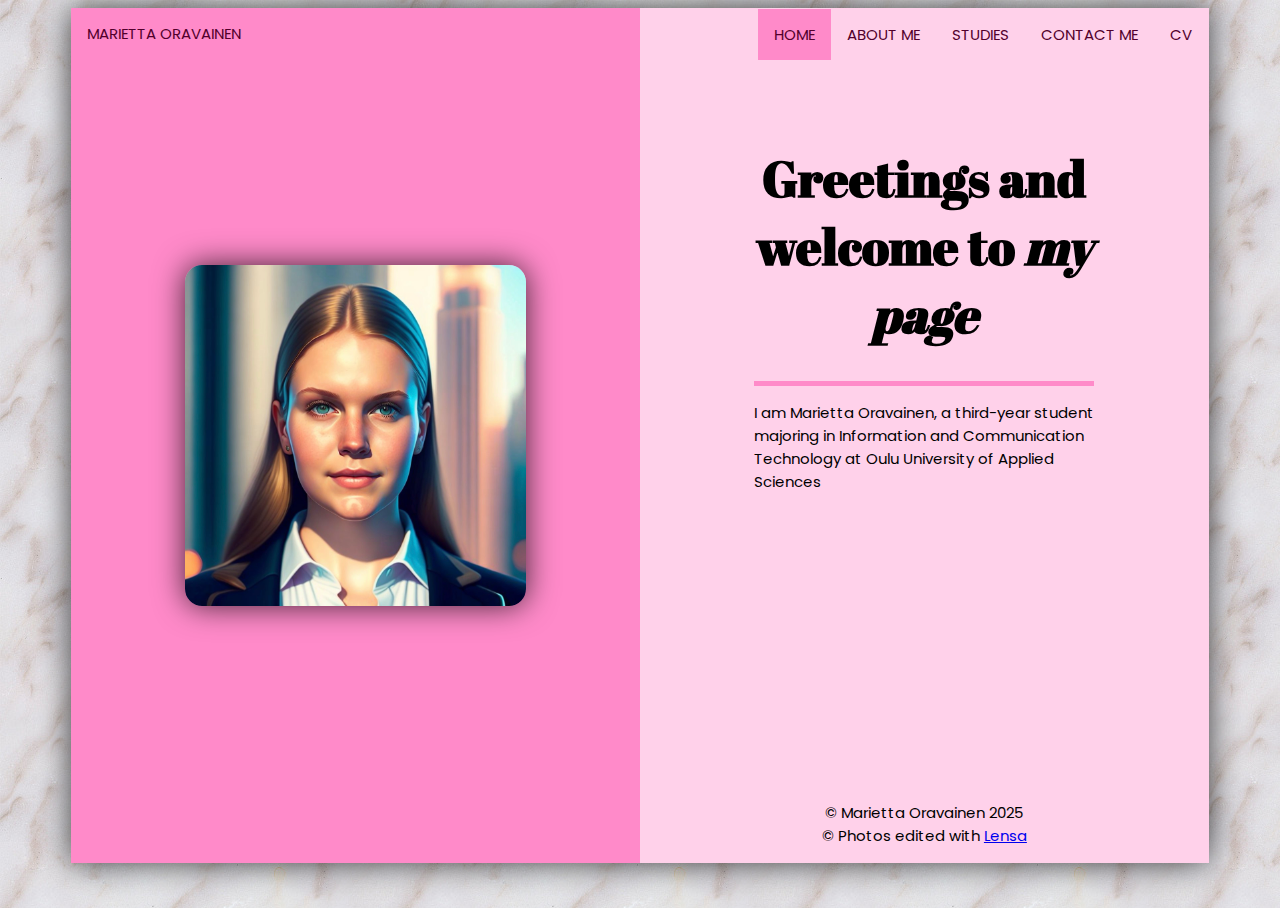
<file: index.html>
<!doctype html>
<html>
<head>
    <title>Marietta Oravainen - Home</title>
    <link rel="stylesheet" href="style/styles.css">
    <link rel="stylesheet" href="https://fonts.googleapis.com/css?family=Abril+Fatface|Poppins">
</head>
<body>
    <div class="flex-parent-element">

        <div class="flex-child-element left">
            <div class="context">
                <ul class="nav">
                    <li class="nav1" style="float:left"><a href="">Marietta Oravainen</a></li>
                </ul>
                <img class="img" style="width:60%; height:auto" src="images/home.JPG" alt="home">
            </div>

            <div class="area">
                <ul class="circles">
                    <li></li>
                    <li></li>
                    <li></li>
                    <li></li>
                    <li></li>
                    <li></li>
                    <li></li>
                    <li></li>
                    <li></li>
                    <li></li>
                </ul>
            </div>
        </div>

        <div class="flex-child-element right">
            <table id="container">
                <tr>
                    <td valign="top">
                        <script type="text/javascript">
                            function confirm_alert(node) {
                                return confirm("Send me an email for CV, page still in progress");
                            }
                        </script>
                        <ul class="nav">
                            <li class="nav1"><a href="cv.html" onclick="return confirm_alert(this);">CV</a></li>
                            <li class="nav1"><a href="contact.html">Contact Me</a></li>
                            <li class="nav1"><a href="studies.html">Studies</a></li>
                            <li class="nav1"><a href="about.html">About Me</a></li>
                            <li class="nav1"><a class="active" href="index.html">Home</a></li>
                        </ul>
                        <div class="introduction">
                            <div class="bottomline">
                                <h1 style="font-size: 50px; text-align: center">Greetings and welcome to <span style="font-style:italic">my page</span></h1>
                            </div>
                            <p style="text-align:left">
                                I am Marietta Oravainen, a third-year student majoring in Information and Communication Technology at
                                Oulu University of Applied Sciences
                            </p>
                        </div>
                    </td>
                </tr>
                <tr>
                    <td valign="bottom">
                        <footer class="footer">
                            <p>&copy; Marietta Oravainen 2025 <br />&copy; Photos edited with <a href="https://prisma-ai.com/lensa" target="_blank">Lensa</a></p>
                        </footer>
                    </td>
                </tr>
            </table>
        </div>
    </div>
</body>
</html>
</file>
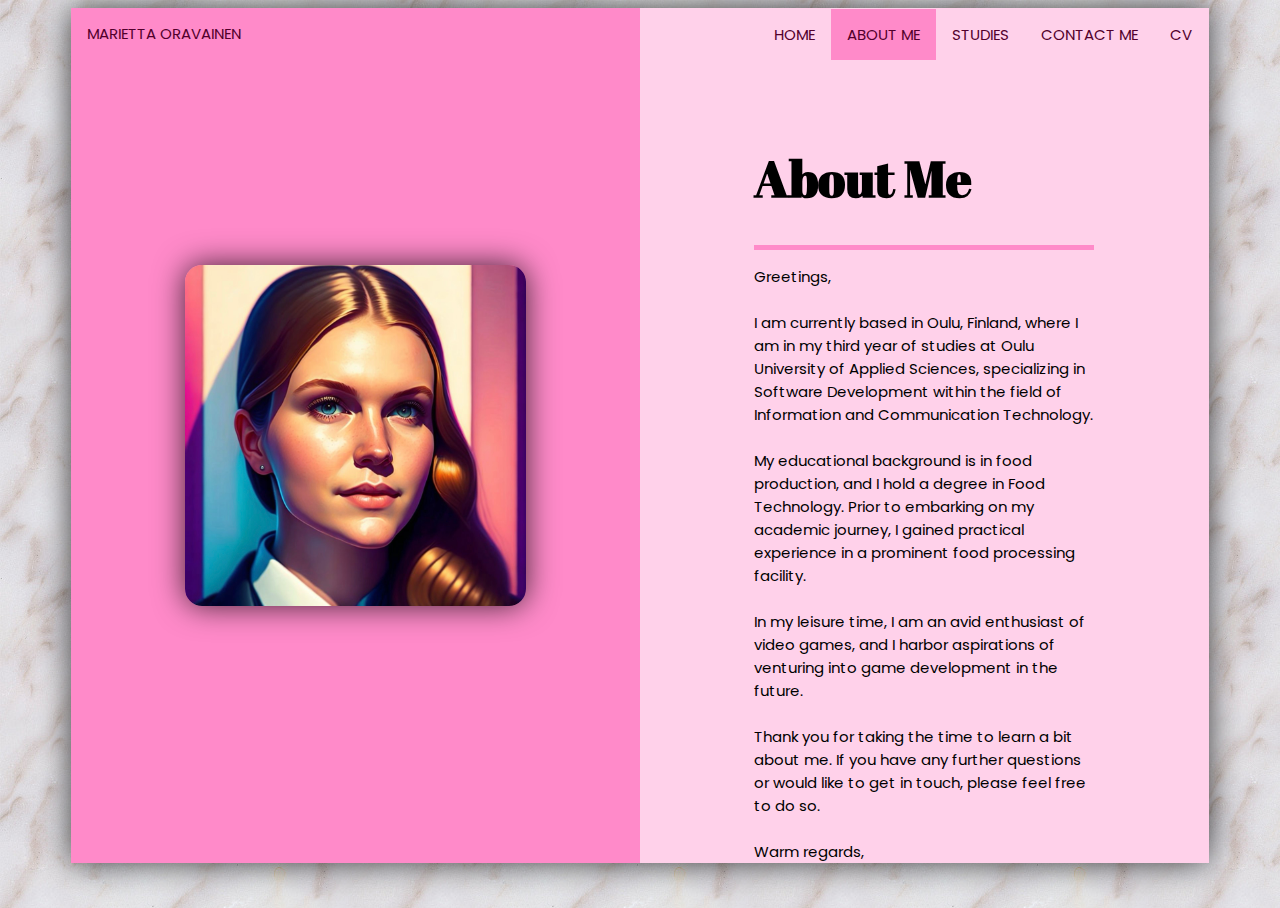
<file: about.html>
<!doctype html>
<html>
<head>
    <title>Marietta Oravainen - About</title>
    <link rel="stylesheet" href="style/styles.css">
    <link rel="stylesheet" href="https://fonts.googleapis.com/css?family=Abril+Fatface|Poppins">
    <link href="https://fonts.cdnfonts.com/css/lucida-handwriting-std" rel="stylesheet">
</head>
<body>
    <div class="flex-parent-element">

        <div class="flex-child-element left">
            <div class="context">
                <ul class="nav">
                    <li class="nav1" style="float:left"><a href="index.html">Marietta Oravainen</a></li>
                </ul>
                <img class="img" style="width:60%; height:auto" src="images/about.JPG" alt="about">
            </div>

            <div class="area">
                <ul class="circles">
                    <li></li>
                    <li></li>
                    <li></li>
                    <li></li>
                    <li></li>
                    <li></li>
                    <li></li>
                    <li></li>
                    <li></li>
                    <li></li>
                </ul>
            </div>
        </div>

        <div class="flex-child-element right">
            <table id="container">
                <tr>
                    <td valign="top">
                        <script type="text/javascript">
                            function confirm_alert(node) {
                                return confirm("Send me an email for CV, page still in progress");
                            }
                        </script>
                        <ul class="nav">
                            <li class="nav1"><a href="cv.html" onclick="confirm_alert(this);">CV</a></li>
                            <li class="nav1"><a href="contact.html">Contact Me</a></li>
                            <li class="nav1"><a href="studies.html">Studies</a></li>
                            <li class="nav1"><a class="active" href="about.html">About Me</a></li>
                            <li class="nav1"><a href="index.html">Home</a></li>
                        </ul>
                        <div class="introduction">
                            <div class="bottomline">
                                <h1 style="font-size: 50px; text-align: left">About Me</h1>
                            </div>
                            <p style="text-align:left">
                                Greetings,<br />
                                <br />
                                I am currently based in Oulu, Finland, where I am in my third year of studies at Oulu University of Applied
                                Sciences, specializing in Software Development within the field of Information and Communication
                                Technology.<br />
                                <br />
                                My educational background is in food production, and I hold a degree in Food Technology. Prior to
                                embarking on my academic journey, I gained practical experience in a prominent food processing facility.<br />
                                <br />
                                In my leisure time, I am an avid enthusiast of video games, and I harbor aspirations of venturing into game
                                development in the future.<br />
                                <br />
                                Thank you for taking the time to learn a bit about me. If you have any further questions or would like to get
                                in touch, please feel free to do so.<br />
                                <br />
                                Warm regards,<br />
                                <br />
                                <span style="font-family: 'Lucida Handwriting Std', sans-serif; font-style: italic">Marietta Oravainen</span>
                            </p>

                        </div>
                    </td>
                </tr>
                <tr>
                    <td valign="bottom">
                        <footer class="footer">
                            <p>&copy; Marietta Oravainen 2025 <br />&copy; Photos edited with <a href="https://prisma-ai.com/lensa" target="_blank">Lensa</a></p>
                        </footer>
                    </td>
                </tr>
            </table>
        </div>
    </div>
</body>
</html>
</file>
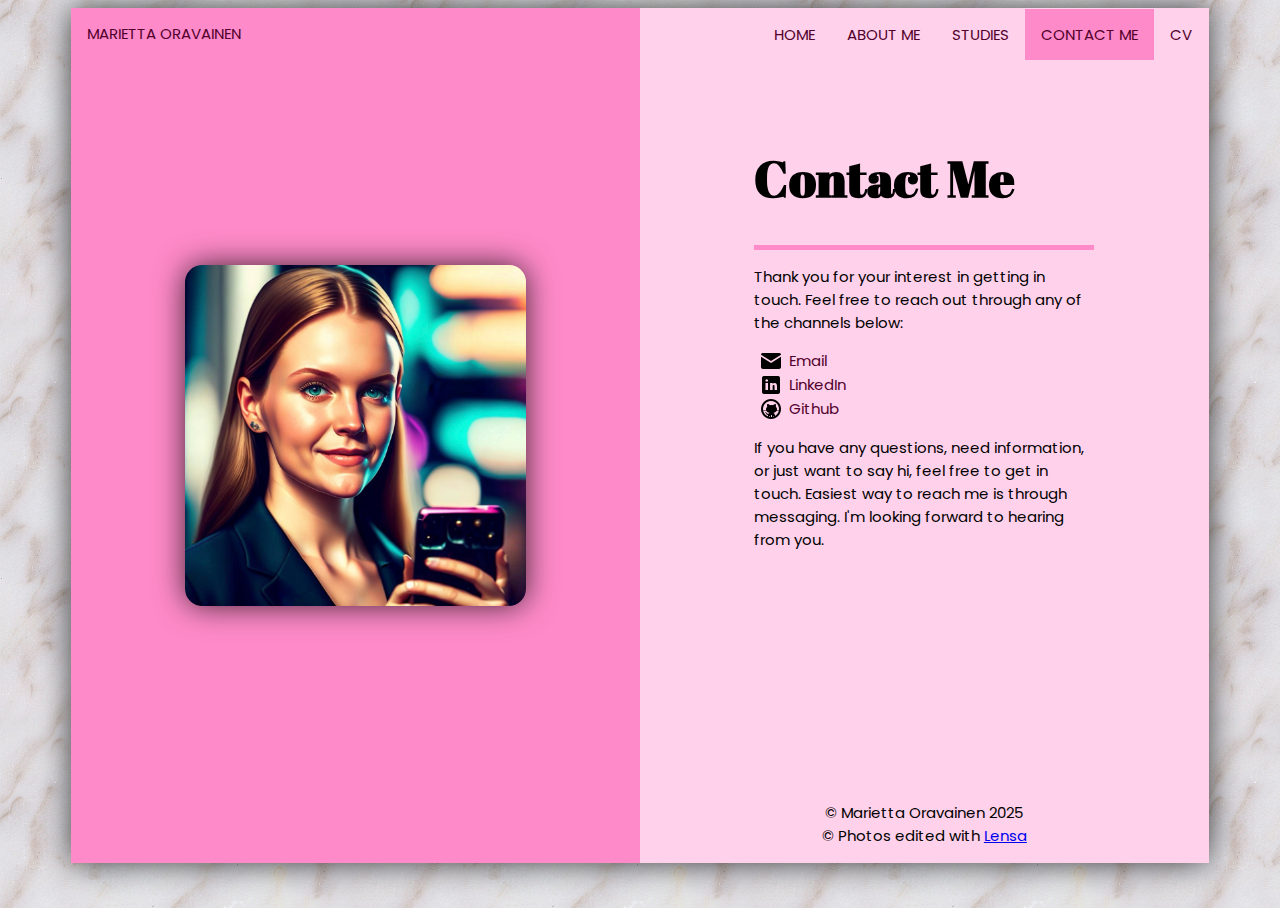
<file: contact.html>
<!doctype html>
<html>
<head>
    <title>Marietta Oravainen - Contact</title>
    <link rel="stylesheet" href="style/styles.css">
    <link rel="stylesheet" href="https://fonts.googleapis.com/css?family=Abril+Fatface|Poppins">
</head>
<body>
    <div class="flex-parent-element">

        <div class="flex-child-element left">
            <div class="context">
                <ul class="nav">
                    <li class="nav1" style="float:left"><a href="index.html">Marietta Oravainen</a></li>
                </ul>
                <img class="img" style="width:60%; height:auto" src="images/contact.JPG" alt="contact">
            </div>

            <div class="area">
                <ul class="circles">
                    <li></li>
                    <li></li>
                    <li></li>
                    <li></li>
                    <li></li>
                    <li></li>
                    <li></li>
                    <li></li>
                    <li></li>
                    <li></li>
                </ul>
            </div>
        </div>

        <div class="flex-child-element right">
            <table id="container">
                <tr>
                    <td valign="top">
                        <script type="text/javascript">
                            function confirm_alert(node) {
                                return confirm("Send me an email for CV, page still in progress");
                            }
                        </script>
                        <ul class="nav">
                            <li class="nav1"><a href="cv.html" onclick="return confirm_alert(this);">CV</a></li>
                            <li class="nav1"><a class="active" href="contact.html">Contact Me</a></li>
                            <li class="nav1"><a href="studies.html">Studies</a></li>
                            <li class="nav1"><a href="about.html">About Me</a></li>
                            <li class="nav1"><a href="index.html">Home</a></li>
                        </ul>
                        <div class="introduction">
                            <div class="bottomline">
                                <h1 style="font-size: 50px; text-align: left">Contact Me</h1>
                            </div>
                            <p style="text-align:left">
                                Thank you for your interest in getting in touch. Feel free to reach out through any of the channels below:
                            </p>
                            <ul class="links">
                                <li id="email"><a style=" text-decoration: none" href="mailto: marietta.oravainen@gmail.com">Email</a></li>
                                <li id="linkedin"><a href="https://www.linkedin.com/in/marietta-oravainen-b38516242" target="_blank">LinkedIn</a></li>
                                <li id="github"><a href="https://github.com/mariettaoravainen" target="_blank">Github</a></li>
                            </ul>
                            <p style="text-align: left">
                                If you have any questions, need information, or just want to say hi, feel free to get in touch. 
                                Easiest way to reach me is through messaging. I'm looking forward to hearing from you.
                            </p>
                        </div>
                    </td>
                </tr>
                <tr>
                    <td valign="bottom">
                        <footer class="footer">
                            <p>&copy; Marietta Oravainen 2025 <br />&copy; Photos edited with <a href="https://prisma-ai.com/lensa" target="_blank">Lensa</a></p>
                        </footer>
                    </td>
                </tr>
            </table>
        </div>

    </div>
</body>
</html>
</file>
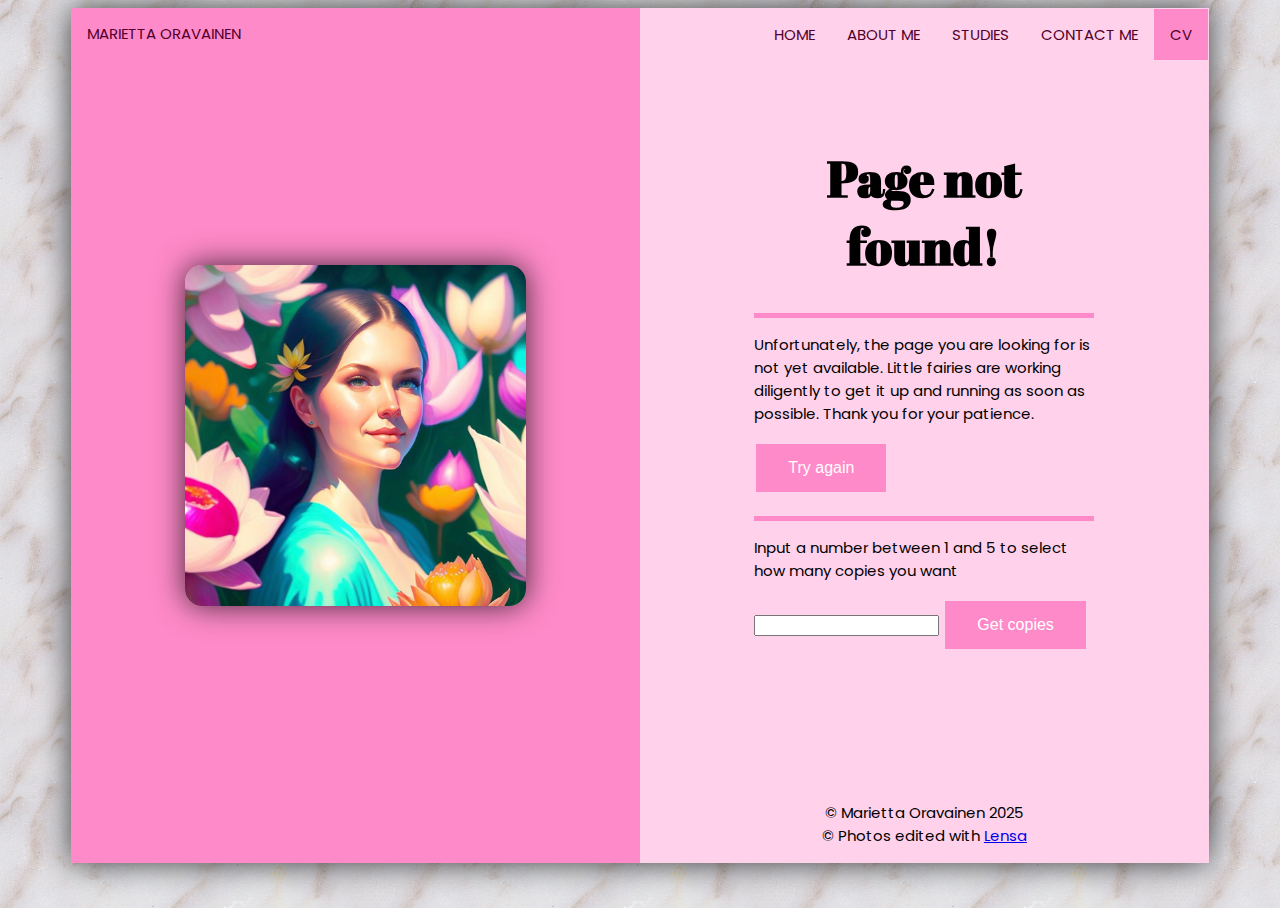
<file: cv.html>
<!doctype html>
<html>
<head>
    <title>Marietta Oravainen - Home</title>
    <link rel="stylesheet" href="style/styles.css">
    <link rel="stylesheet" href="https://fonts.googleapis.com/css?family=Abril+Fatface|Poppins">
</head>
<body>
    <div class="flex-parent-element">

        <div class="flex-child-element left">
            <div class="context">
                <ul class="nav">
                    <li class="nav1" style="float:left"><a href="">Marietta Oravainen</a></li>
                </ul>
                <img class="img" style="width:60%; height:auto" src="images/error.jpg" alt="error">
            </div>

            <div class="area">
                <ul class="circles">
                    <li></li>
                    <li></li>
                    <li></li>
                    <li></li>
                    <li></li>
                    <li></li>
                    <li></li>
                    <li></li>
                    <li></li>
                    <li></li>
                </ul>
            </div>
        </div>

        <div class="flex-child-element right">
            <table id="container">
                <tr>
                    <td valign="top">
                        <script type="text/javascript">
                            function confirm_alert(node) {
                                return confirm("Send me an email for CV, page still in progress");
                            }
                        </script>
                        <ul class="nav">
                            <li class="nav1"><a class="active" href="cv.html" onclick="return confirm_alert(this);">CV</a></li>
                            <li class="nav1"><a href="contact.html">Contact Me</a></li>
                            <li class="nav1"><a href="studies.html">Studies</a></li>
                            <li class="nav1"><a href="about.html">About Me</a></li>
                            <li class="nav1"><a href="index.html">Home</a></li>
                        </ul>
                        <div class="introduction">
                            <div class="bottomline">
                                <h1 style="font-size: 50px; text-align: center">Page not found!</h1>
                            </div>
                            <div class="bottomline" style="padding-bottom:20px">
                                <div id="ajax">
                                    <p style="text-align:left">
                                        Unfortunately, the page you are looking for is not yet available. Little fairies are working diligently to get it up and running as soon as possible. Thank you for your patience.
                                    </p>
                                    <button class="button" type="button" onclick="setTimeout(loadDoc, 3000);">Try again</button>
                                </div>
                                <script>
                                    function loadDoc() {
                                        const xhttp = new XMLHttpRequest();
                                        xhttp.onload = function () {
                                            document.getElementById("ajax").innerHTML =
                                                this.responseText;
                                        }
                                        xhttp.open("GET", "cv.txt");
                                        xhttp.send();
                                    }
                                </script>
                            </div>

                            <p>Input a number between 1 and 5 to select how many copies you want</p>

                            <input id="nmb" type="text">
                            <button class="button" type="button" onclick="myFunction()">Get copies</button>
                            <p id="p01"></p>

                            <script>
                                function myFunction() {
                                    const message = document.getElementById("p01");
                                    message.innerHTML = "CV is still not ready...";
                                    let x = document.getElementById("nmb").value;
                                    try {
                                        if (x.trim() == "") throw "empty";
                                        if (isNaN(x)) throw "not a number";
                                        x = Number(x);
                                        if (x < 1) throw "too low";
                                        if (x > 5) throw "too high";
                                    }
                                    catch (err) {
                                        message.innerHTML = "Input is " + err;
                                    }
                                }
                            </script>


                        </div>
                    </td>
                </tr>
                <tr>
                    <td valign="bottom">
                        <footer class="footer">
                            <p>&copy; Marietta Oravainen 2025 <br />&copy; Photos edited with <a href="https://prisma-ai.com/lensa" target="_blank">Lensa</a></p>
                        </footer>
                    </td>
                </tr>
            </table>
        </div>

    </div>
</body>
</html>
</file>
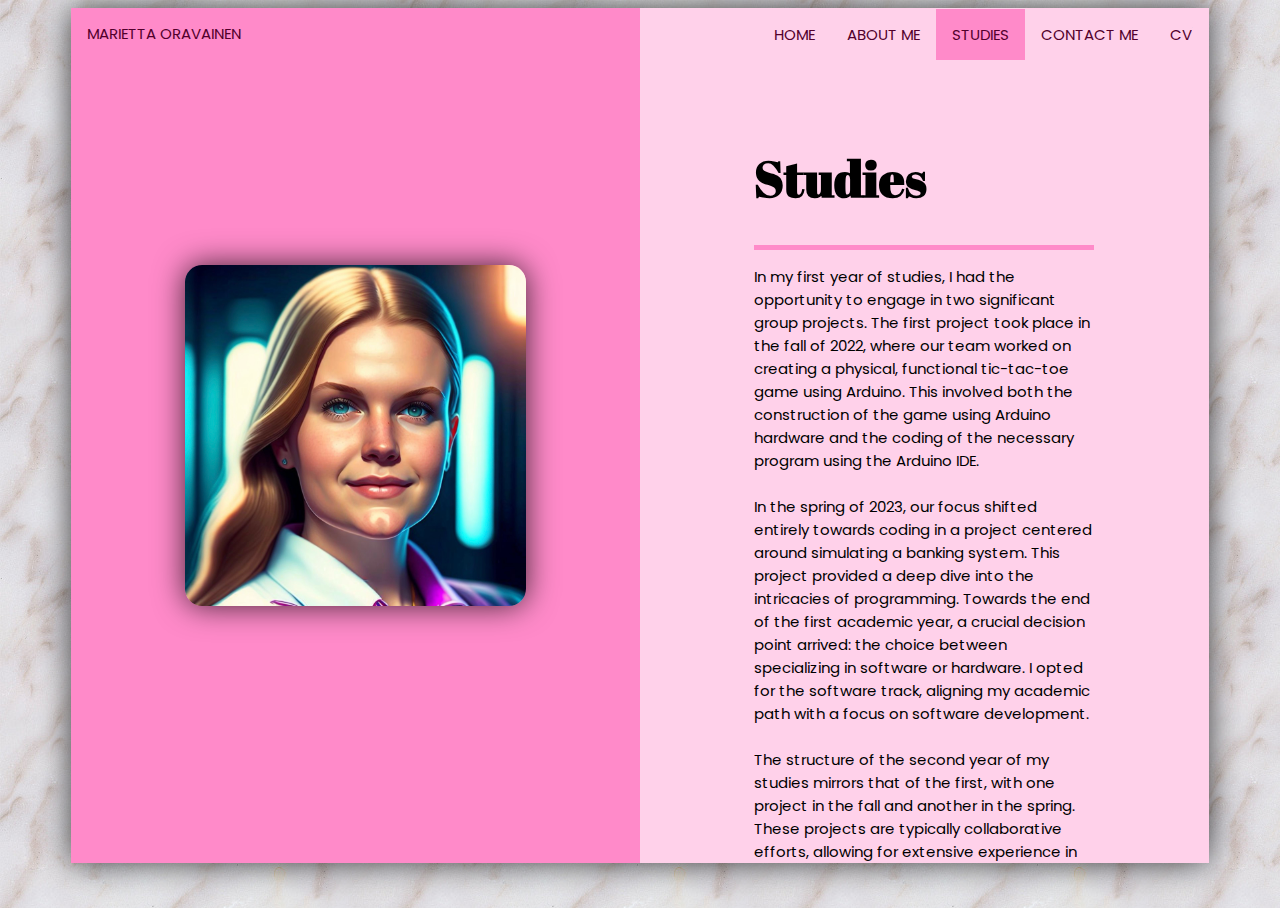
<file: studies.html>
<!doctype html>
<html>
<head>
    <title>Marietta Oravainen - Studies</title>
    <link rel="stylesheet" href="style/styles.css">
    <link rel="stylesheet" href="https://fonts.googleapis.com/css?family=Abril+Fatface|Poppins">
</head>
<body>
    <div class="flex-parent-element">

        <div class="flex-child-element left">
            <div class="context">
                <ul class="nav">
                    <li class="nav1" style="float:left"><a href="index.html">Marietta Oravainen</a></li>
                </ul>
                <img class="img" style="width:60%; height:auto" src="images/studies.JPG" alt="studies">
            </div>

            <div class="area">
                <ul class="circles">
                    <li></li>
                    <li></li>
                    <li></li>
                    <li></li>
                    <li></li>
                    <li></li>
                    <li></li>
                    <li></li>
                    <li></li>
                    <li></li>
                </ul>
            </div>
        </div>

        <div class="flex-child-element right">
            <table id="container">
                <tr>
                    <td valign="top">
                        <script type="text/javascript">
                            function confirm_alert(node) {
                                return confirm("Send me an email for CV, page still in progress");
                            }
                        </script>
                        <ul class="nav">
                            <li class="nav1"><a href="cv.html" onclick="return confirm_alert(this);">CV</a></li>
                            <li class="nav1"><a href="contact.html">Contact Me</a></li>
                            <li class="nav1"><a class="active" href="studies.html">Studies</a></li>
                            <li class="nav1"><a href="about.html">About Me</a></li>
                            <li class="nav1"><a href="index.html">Home</a></li>
                        </ul>
                        <div class="introduction">
                            <div class="bottomline">
                                <h1 style="font-size: 50px; text-align: left">Studies</h1>
                            </div>
                            <p style="text-align:left">
                                In my first year of studies, I had the opportunity to engage in two significant group projects. The first project
                                took place in the fall of 2022, where our team worked on creating a physical, functional tic-tac-toe game
                                using Arduino. This involved both the construction of the game using Arduino hardware and the coding of
                                the necessary program using the Arduino IDE.<br />
                                <br />
                                In the spring of 2023, our focus shifted entirely towards coding in a project centered around simulating a
                                banking system. This project provided a deep dive into the intricacies of programming.
                                Towards the end of the first academic year, a crucial decision point arrived: the choice between specializing
                                in software or hardware. I opted for the software track, aligning my academic path with a focus on software
                                development.<br />
                                <br />
                                The structure of the second year of my studies mirrors that of the first, with one project in the fall and
                                another in the spring. These projects are typically collaborative efforts, allowing for extensive experience in
                                teamwork and collaboration.<br />
                                <br />
                                The project for the fall of 2023 during my second year of studies was centered around creating a movie website.
                                As a group, our task was to develop a functional website dedicated to movies.
                                This involved enabling users to create accounts, browse through a collection of films, and write reviews for the movies.
                                Additionally, we created a promotional video for the website and uploaded it to YouTube.<br />
                                <br />                        
                                In spring 2024, I participated in the Joffer project, a collaboration with Fontys University in the Netherlands.
                                Our team developed the mobile version of the Joffer job search platform, working alongside OAMK students handling
                                the web version and Fontys students managing the backend. This experience enhanced my teamwork skills and
                                my understanding of collaborative software development. <br />
                                <br />   
                                Explore projects: Moviehub (Fall 2023) and Joffer (Spring 2024)
                                Below are links to the introductory video and GitHub repository for the Moviehub project, as well as the GitHub repository for the Joffer project:
                                <li id="youtube"><a href= 'https://www.youtube.com/watch?v=O0UHu0gJ2OY' target="_blank">Moviehub YouTube</a></li> <br />
                                <li id="github"><a href= 'https://github.com/ohjelmoinninsovellusprojekti-ryhma-1/Sovellus' target="_blank">Moviehub GitHub</a></li> <br />
                                <li id="github"><a href= 'https://github.com/Joffer-Project/JofferMobile/tree/Marietta' target="_blank">Joffer GitHub</a></li> <br />
                                <br />
                            </p>
                            <table id="projects">
                                <tr>
                                    <th>Projects</th>
                                    <th>Year</th>
                                </tr>
                                <tr>
                                    <td>Tic Tac Toe</td>
                                    <td>1st year fall 2022</td>
                                </tr>
                                <tr>
                                    <td>Bank Simul</td>
                                    <td>1st year spring 2023</td>
                                </tr>
                                <tr>
                                    <td>Moviehub</td>
                                    <td>2nd year fall 2023</td>
                                </tr>  
                                <tr>
                                    <td>Joffer</td>
                                    <td>2nd year spring 2024</td>
                                </tr>
                            </table>
                        </div>
                    </td>
                </tr>
                <tr>
                    <td valign="bottom">
                        <footer class="footer">
                            <p>&copy; Marietta Oravainen 2025 <br />&copy; Photos edited with <a href="https://prisma-ai.com/lensa" target="_blank">Lensa</a></p>
                        </footer>
                    </td>
                </tr>
            </table>
        </div>
    </div>
</body>
</html>
</file>
<file: style/styles.css>
body {
    overflow:hidden;
    background-image: url("../images/bg.jpg");
}
html, body {
    height: 100%;
}
    body h1 {
        font-family: 'Abril Fatface', serif !important;
    }
    body p, body ul {
        font-size: 15px;
        font-family: Poppins, sans-serif;
    }
.flex-parent-element {
    display: flex;
    max-width: 90%;
    margin-left: auto;
    margin-right: auto;
    height: 95vh;
    box-shadow: 0px 0px 31px 0px rgba(0,0,0,0.75);
}
.flex-child-element {
    flex: 1;
    margin: 0px;
    overflow: auto;
    height:100%;
}
#container {
    height: 100%;
    border-collapse: collapse;
}

    .flex-child-element:first-child {
        margin-right: 0px;
    }

    .right{
        background: #ffd1ea;
        z-index:21;
        position:relative;
    }
.left {
    display: grid;
    overflow: hidden;
    position:relative;
}
.nav {
    list-style-type: none;
    margin: 0;
    padding: 0;
    overflow: hidden;
}

.nav1 {
    float: right;
}

    .nav1 a {
        display: block;
        color: #52002c;
        text-align: center;
        padding: 14px 16px;
        text-decoration: none;
        text-transform: uppercase;
    }

        /* Change the link color to #111 (black) on hover */
.nav1 a:hover {
    background-color: #ff8ac9;
}

.active {
    background-color: #ff8ac9;
}

.introduction {
    max-width: 60%;
    margin: auto;
    padding-top: 50px;
}


.context, .area {
    width: 100%;
    grid-column: 1;
    grid-row: 1;
}
.context{
    z-index:20;
}
    .context h1 {
        color: #fff;
        font-size: 50px;
    }


.area {
    background: #ff8ac9;
    background: -webkit-linear-gradient(to left, #8f94fb, #4e54c8);
    width: 100%;
    height: 100%;
    overflow: hidden;
}

.circles {
    position: absolute;
    top: 0;
    left: 0;
    width: 100%;
    height: 100%;
    overflow: hidden;
}

    .circles li {
        position: absolute;
        display: block;
        list-style: none;
        width: 20px;
        height: 20px;
        background: rgba(255, 255, 255, 0.2);
        animation: animate 25s linear infinite;
        bottom: -150px;
    }

        .circles li:nth-child(1) {
            left: 25%;
            width: 80px;
            height: 80px;
            animation-delay: 0s;
        }


        .circles li:nth-child(2) {
            left: 10%;
            width: 20px;
            height: 20px;
            animation-delay: 2s;
            animation-duration: 12s;
        }

        .circles li:nth-child(3) {
            left: 70%;
            width: 20px;
            height: 20px;
            animation-delay: 4s;
        }

        .circles li:nth-child(4) {
            left: 40%;
            width: 60px;
            height: 60px;
            animation-delay: 0s;
            animation-duration: 18s;
        }

        .circles li:nth-child(5) {
            left: 65%;
            width: 20px;
            height: 20px;
            animation-delay: 0s;
        }

        .circles li:nth-child(6) {
            left: 75%;
            width: 110px;
            height: 110px;
            animation-delay: 3s;
        }

        .circles li:nth-child(7) {
            left: 35%;
            width: 150px;
            height: 150px;
            animation-delay: 7s;
        }

        .circles li:nth-child(8) {
            left: 50%;
            width: 25px;
            height: 25px;
            animation-delay: 15s;
            animation-duration: 45s;
        }

        .circles li:nth-child(9) {
            left: 20%;
            width: 15px;
            height: 15px;
            animation-delay: 2s;
            animation-duration: 35s;
        }

        .circles li:nth-child(10) {
            left: 85%;
            width: 150px;
            height: 150px;
            animation-delay: 0s;
            animation-duration: 11s;
        }



@keyframes animate {

    0% {
        transform: translateY(0) rotate(0deg);
        opacity: 1;
        border-radius: 0;
    }

    100% {
        transform: translateY(-1000px) rotate(720deg);
        opacity: 0;
        border-radius: 50%;
    }
}
.wrapper {
    text-align:center;
}
    .wrapper ul {
        display: inline-block;
        list-style-type: none;
    }
.centered {
    margin-left: auto;
    margin-right: auto;
}
.img {
    position: absolute;
    margin: auto;
    top: 0;
    left: 0;
    right: 0;
    bottom: 0;
    border-radius: 5%;
    box-shadow: 0px 0px 31px 0px rgba(0,0,0,0.75);
}
.bottomline {
    border-bottom: 5px solid #ff8ac9;
}
#projects {
    font-family: Arial, Helvetica, sans-serif;
    border-collapse: collapse;
    width: 100%;
}

    #projects td, #projects th {
        border: 1px solid #ddd;
        padding: 8px;
    }

    #projects tr:nth-child(even) {
        background-color: #f2f2f2;
    }

    #projects tr:hover {
        background-color: #ddd;
    }

    #projects th {
        padding-top: 12px;
        padding-bottom: 12px;
        text-align: left;
        background-color: #ff8ac9;
        color: white;
    }

#email {
    background-image: url("../images/icons8-email-24.png");
    background-repeat: no-repeat;
    line-height: 24px;
    padding-left: 30px;
}
#github {
    background-image: url("../images/icons8-github-24.png");
    background-repeat: no-repeat;
    line-height: 24px;
    padding-left: 30px;
}
#linkedin {
    background-image: url("../images/icons8-linkedin-24.png");
    background-repeat: no-repeat;
    line-height: 24px;
    padding-left: 30px;
}
#youtube {
    background-image: url("../images/icons8-youtube-24.png");
    background-repeat: no-repeat;
    line-height: 24px;
    padding-left: 30px;
}
.links {
    list-style-type: none;
    padding-left:5px;
}
    .links a:link {
        color: #52002c;
        background-color: transparent;
        text-decoration: none;
    }
    .links a:visited {
        color: #52002c;
        background-color: transparent;
        text-decoration: none;
    }

    .links a:hover {
        color: #ff8ac9;
        background-color: transparent;
        text-decoration: none;
    }
.footer {
    bottom: 0;
    width: 100%;
    text-align: center;
}
.button {
    background-color: #ff8ac9;
    border: none;
    color: white;
    padding: 15px 32px;
    text-align: center;
    text-decoration: none;
    display: inline-block;
    font-size: 16px;
    margin: 4px 2px;
    cursor: pointer;
}
</file>
